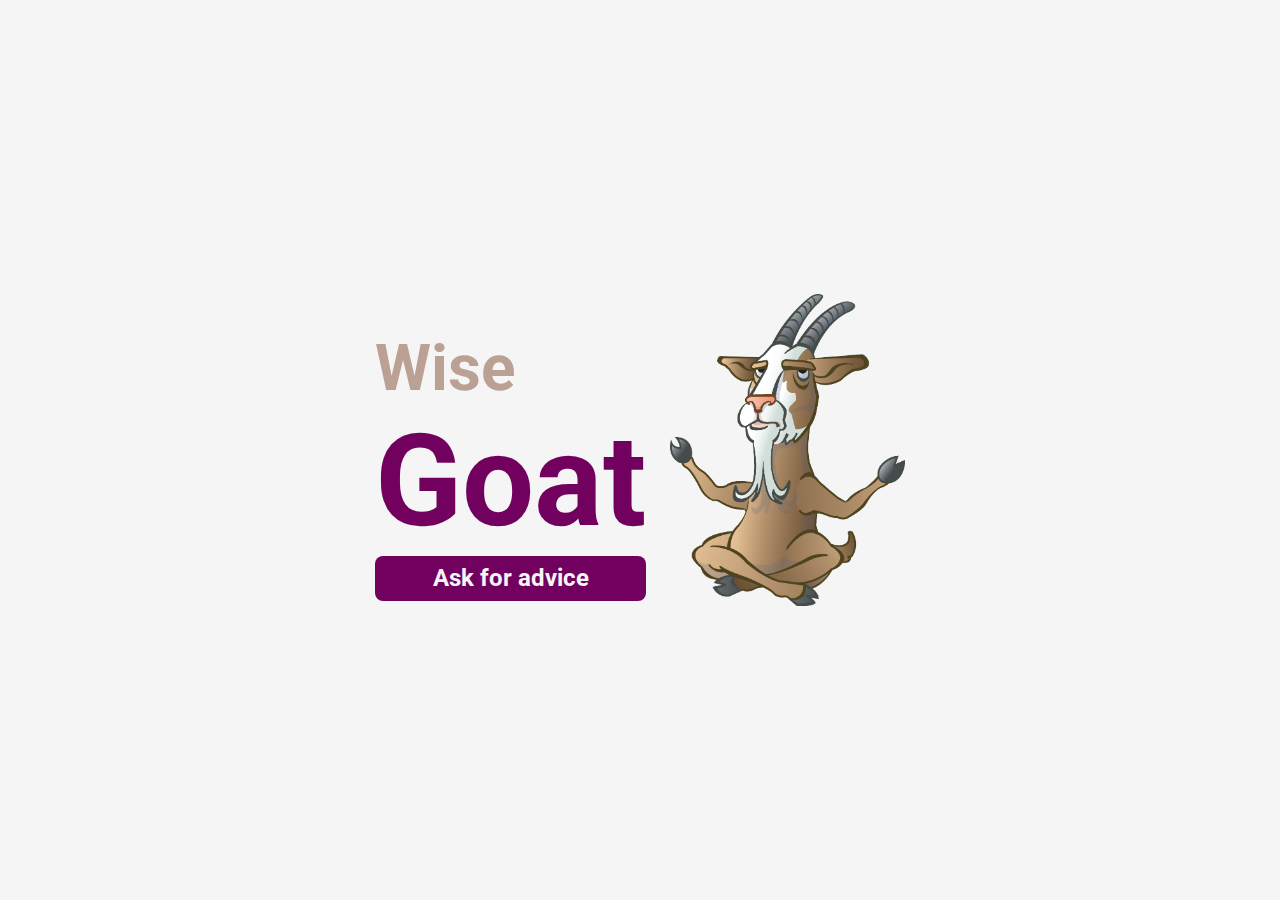
<file: index.html>
<!DOCTYPE html>
<html lang="en">
<head>
  <meta charset="UTF-8">
  <meta name="viewport" content="width=device-width, initial-scale=1.0">
  <link href="https://fonts.googleapis.com/css2?family=Roboto:wght@400;700&display=swap" rel="stylesheet">
  <link rel="stylesheet" href="./styles/styles.css">
  <title>Wisegoat - Ask for an advice</title>
</head>
<body>
  <div class="container">
    <div class="title-container">
      <h1>
        Wise
        <span>Goat</span>
      </h1>
  
      <a href="./advice.html">
        Ask for advice
      </a>
    </div>
  
    <img src="./assets/bodezinho.png" alt="Wise Goat">
  </div>
</body>
</html>
</file>
<file: styles/styles.css>
html, body, body * {
  margin: 0;
  padding: 0;
  outline: 0;
  box-sizing: border-box;
  overflow: hidden;
}

body {
  font-family: 'Roboto', sans-serif;
  height: 100vh;
  display: flex;
  justify-content: center;
  align-items: center;
  background-color: #F5F5F5;
}

.container {
  width: 60%;
  display: flex;
  align-items: center;
  justify-content: center;
  flex-wrap: wrap-reverse;
  padding: 16px;
}

.container .title-container {
  margin-top: 32px;
  margin-right: 24px;
}

.container .title-container h1 {
  color: #BAA193;
  font-size: 4rem;
}

.container .title-container h1 span {
  color: #72005F;
  font-size: 8rem;
  display: block;
}

.container .title-container a {
  text-decoration: none;
  background-color: #72005f;
  width: 100%;
  height: 45px;
  display: flex;
  justify-content: center;
  align-items: center;
  border-radius: 8px;
  color: #F5F5F5;
  font-size: 24px;
  font-weight: bold;
}

.container .title-container a:hover {
  background-color: #5c024de5;
}

.container img {
  width: 235px;
  animation: fly 2s infinite alternate;
}

@keyframes fly {
  0% {
    transform: translateY(0) translateX(0);
  }
  100% {
    transform: translateY(-12px) translateX(4px);
  }
}
</file>
